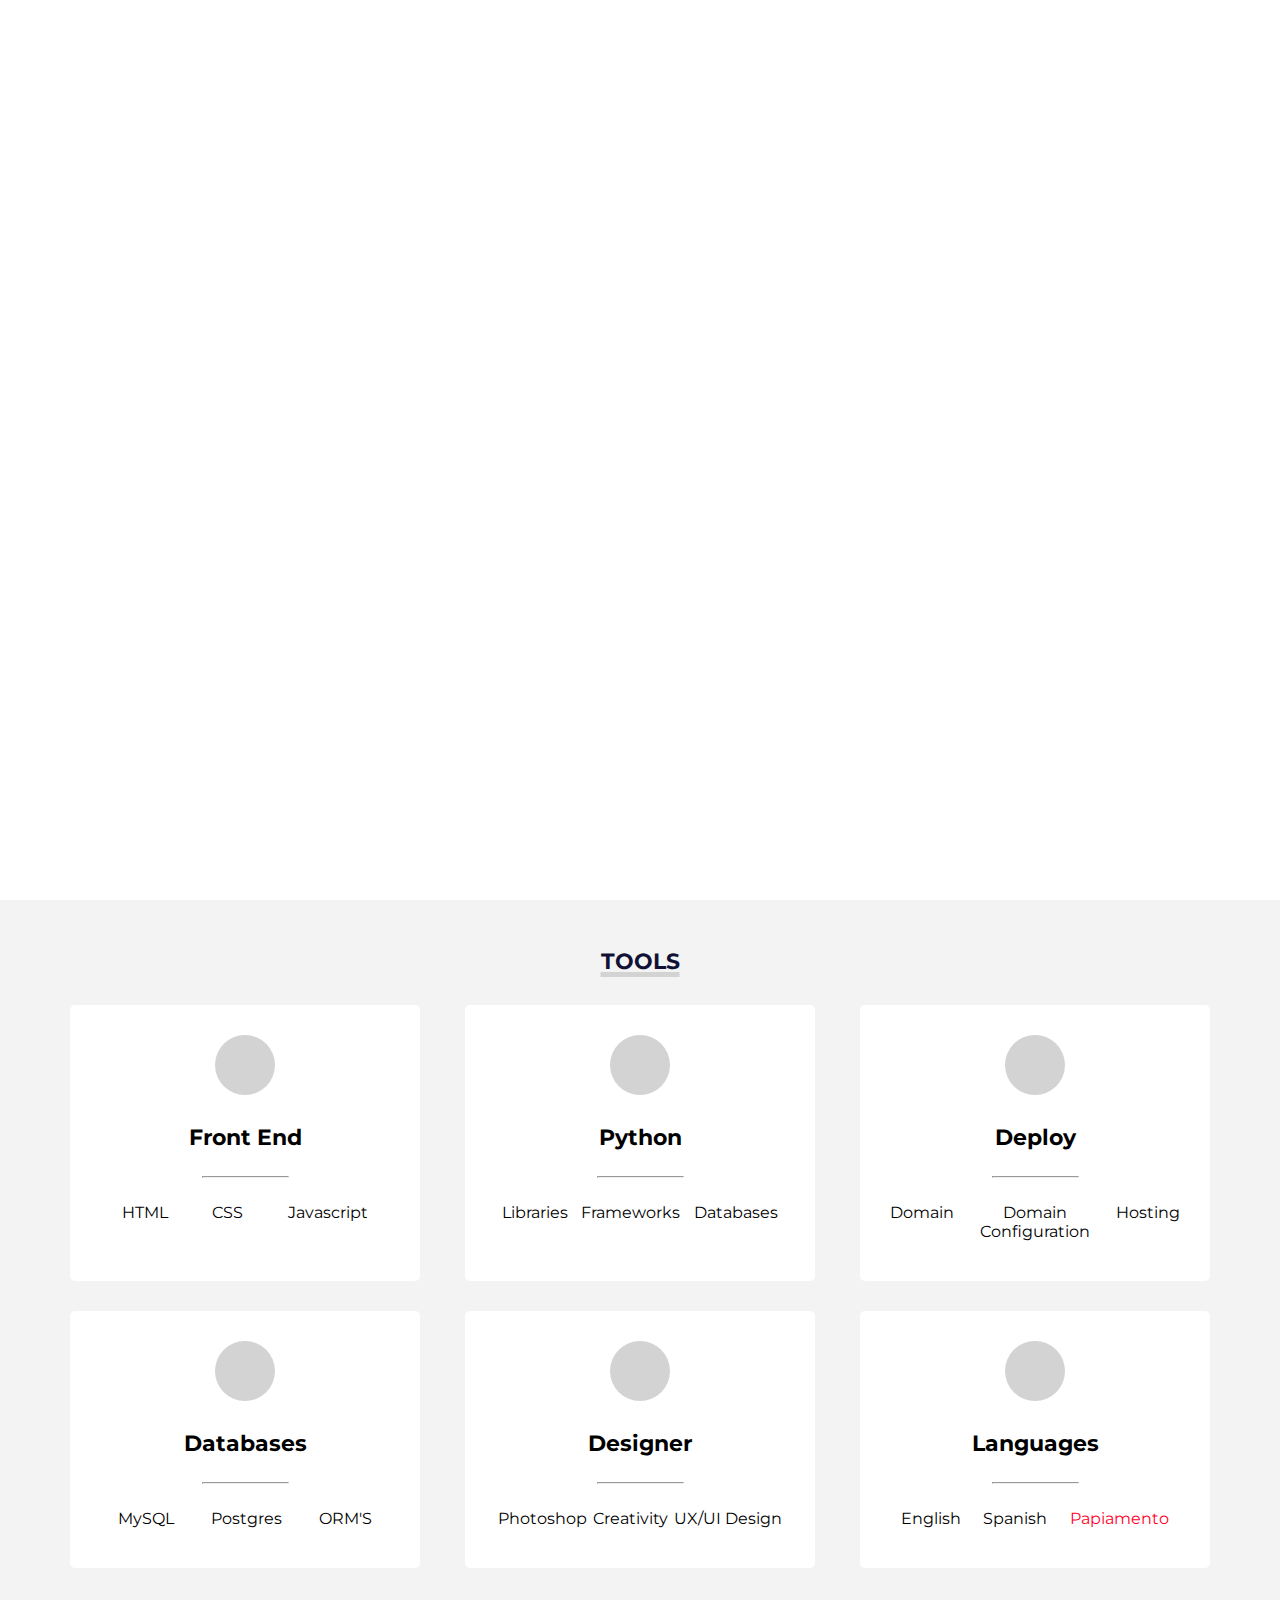
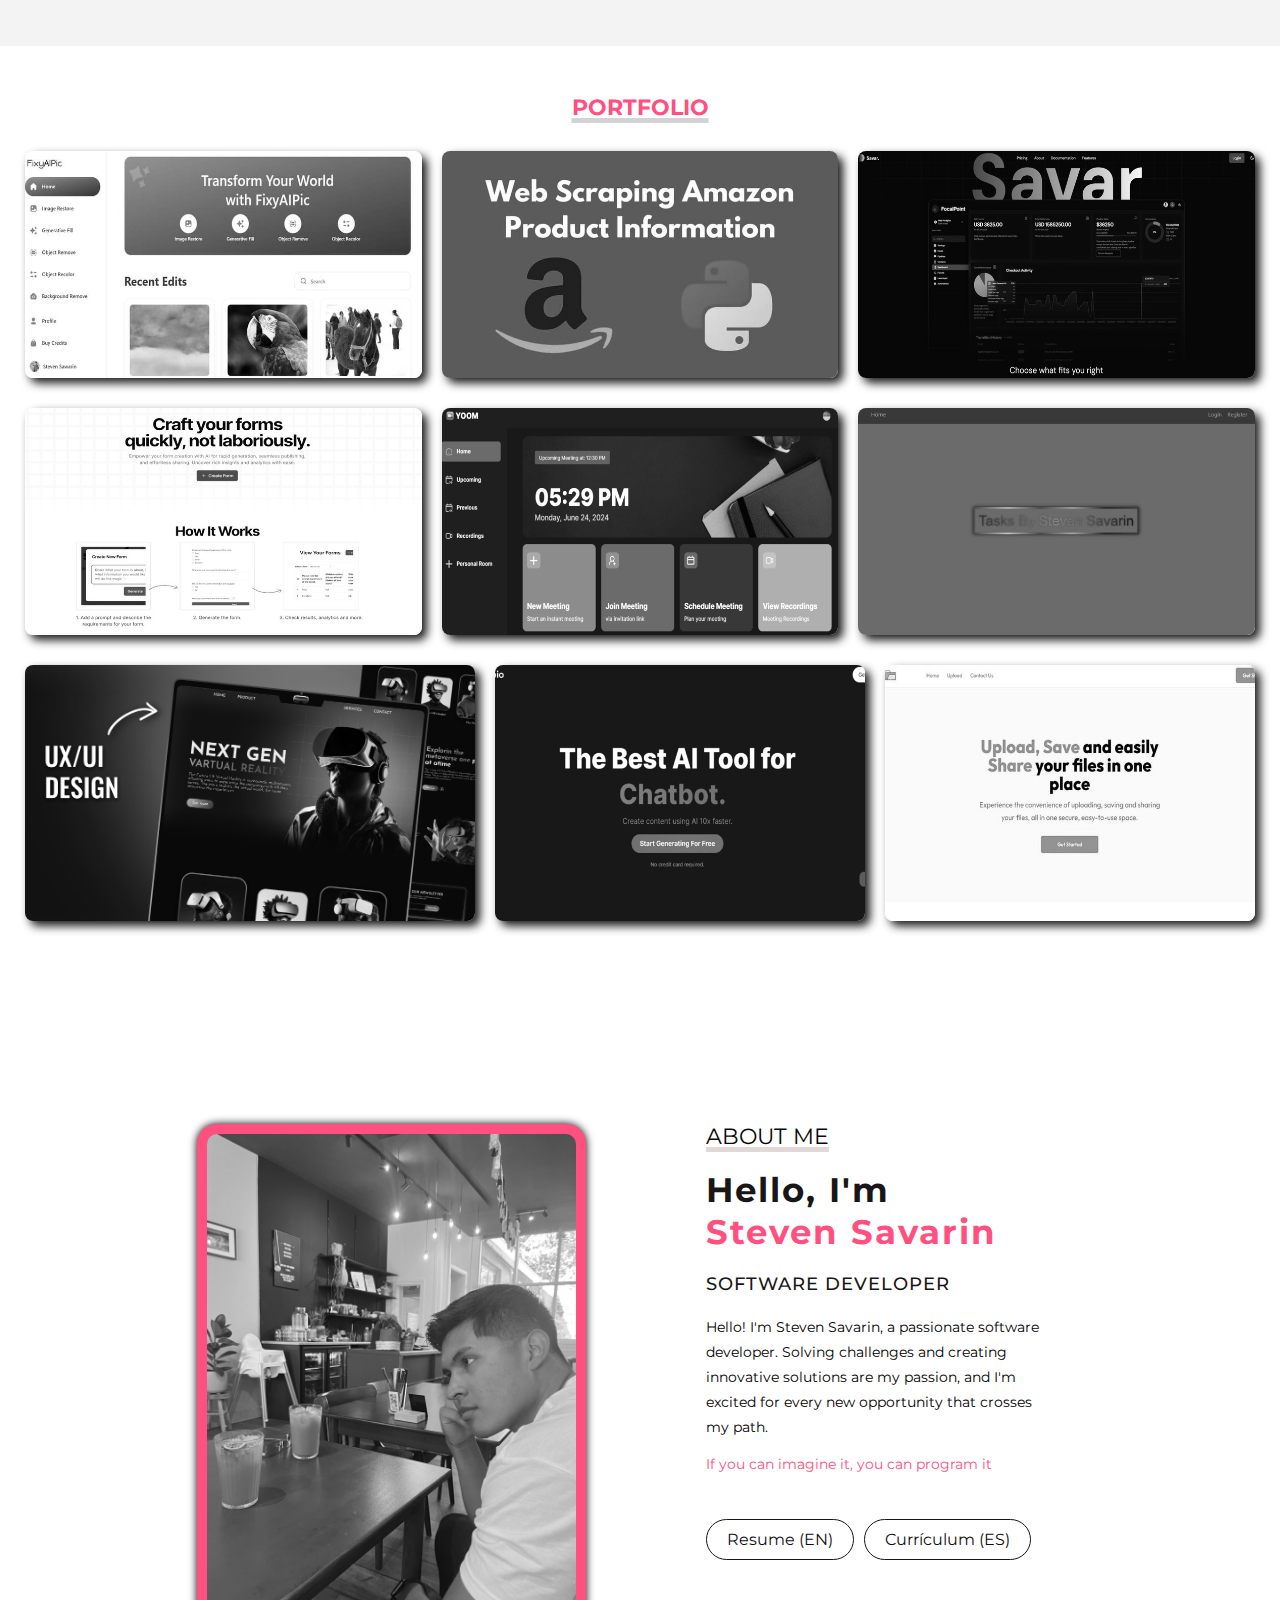
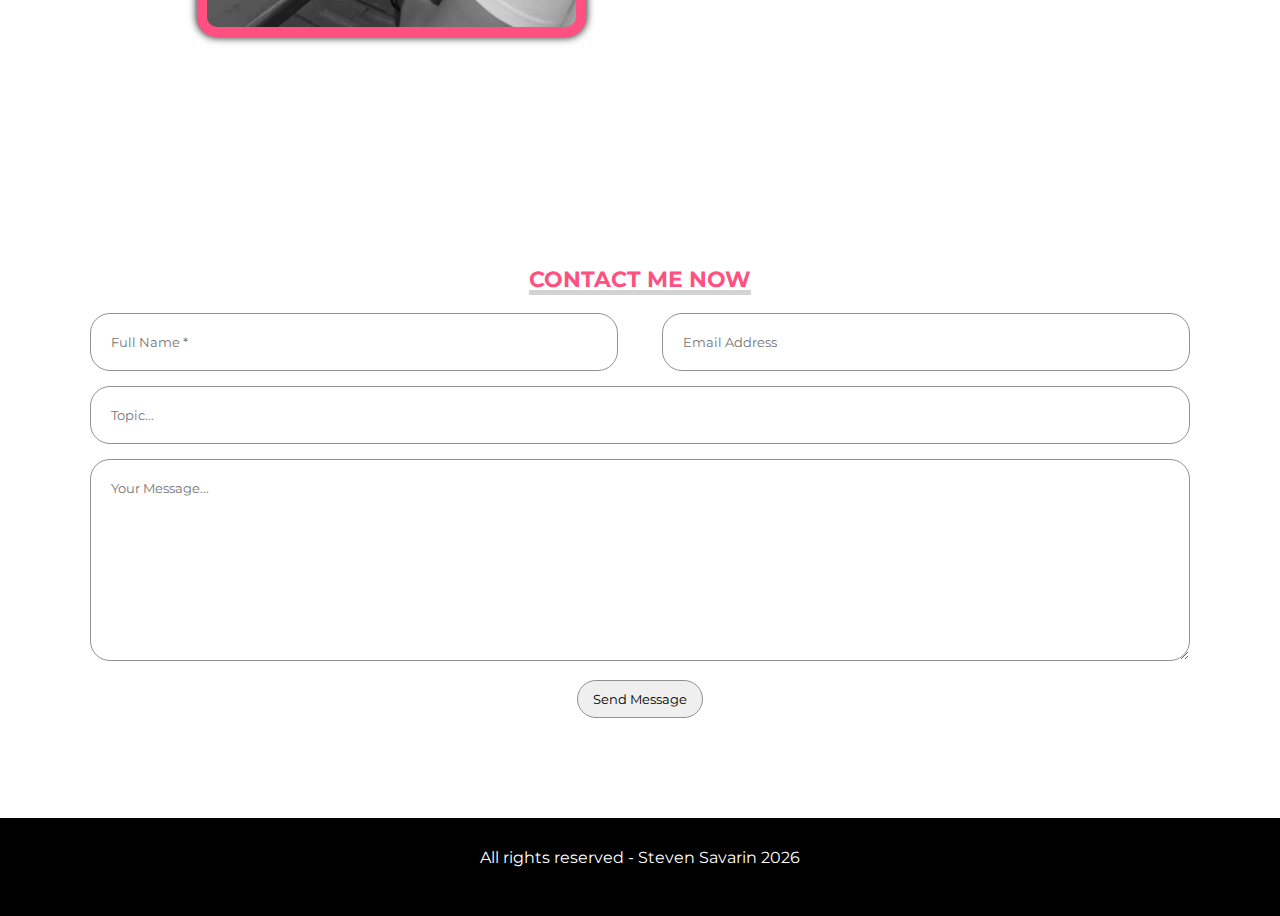
<file: index.html>
<!DOCTYPE html>
<html lang="en">

<head>
    <meta charset="UTF-8">
    <meta name="viewport" content="width=device-width, initial-scale=1.0">
    <meta name="description" content="Welcome to Steven Savarin's personal portfolio. Discover my projects, skills, and experience in web development.">
    <meta name="author" content="Steven Savarin">
    <link rel="icon" type="image/x-icon" href="img/monitor.svg">
    <link rel="stylesheet" href="https://cdnjs.cloudflare.com/ajax/libs/font-awesome/6.1.1/css/all.min.css" 
    integrity="sha512-KfkfwYDsLkIlwQp6LFnl8zNdLGxu9YAA1QvwINks4PhcElQSvqcyVLLD9aMhXd13uQjoXtEKNosOWaZqXgel0g==" 
    crossorigin="anonymous" referrerpolicy="no-referrer"/>
    <link rel="stylesheet" href="style.css">
    <title>Steven Savarin Developer</title>
</head>

<body>
    <section id="inicio">
        <div class="contenido">
            <header class=>
                <div class="contenido-header">
                    <h1 onclick="scrollToTop()">Steven</h1>
                    <nav id="nav" class="">
                        <ul id="links">
                            <li><a href="#inicio" class="seleccionado" onclick="seleccionar(this)">HOME</a></li>
                            <li><a href="#servicios" onclick="seleccionar(this)">TOOLS</a></li>
                            <li><a href="#portfolio" onclick="seleccionar(this)">PORTFOLIO</a></li>
                            <li><a href="#sobremi" onclick="seleccionar(this)">ABOUT ME</a></li>
                            <li><a href="#contacto" onclick="seleccionar(this)">CONTACT</a></li>
                        </ul>
                    </nav>
                  
                    <div id="icono-nav" onclick="responsiveMenu()">
                        <i class="fa-solid fa-bars"></i>
                    </div>

                    <div class="redes">
                        <a href="https://github.com/Stevensavarin" target="_blank"><i class="fab fa-github redes-icon"></i></a>
                        <a href="https://twitter.com/StevenSaWarin" target="_blank"><i class="fab fa-twitter redes-icon"></i></a>
                        <a href="https://www.linkedin.com/in/steven-savarin/" target="_blank"><i class="fab fa-linkedin redes-icon"></i></a>
                        <a href="mailto:srssdesing@gmail.com"><i class="fas fa-envelope redes-icon"></i></a>
                    </div>
                </div>
            </header>
            
            <div class="presentacion">
                <p class="bienvenida">Welcome</p>
                <h2 class="wave-animation">I'm <span>Steven Savarin</span> Software Developer</h2>
                <p class="descripcion">If you can imagine it, you can program it </p>
                <a href="#portfolio">Portfolio</a>
            </div>
        </div>
    </section>

    <section id="servicios" >
        <h3 class="titulo-seccion">TOOLS</h3>
        <div class="fila">
            <div class="servicio">
                <span class="icono"> <i class="fa-solid fa-code"></i></span>
                <h4>Front End</h4>
                <hr>
                <ul class="servicios-tag">
                    <li>HTML</li>
                    <li>CSS</li>
                    <li>Javascript</li>
                </ul>
                <p></p>
            </div>
            <div class="servicio">
                <span class="icono"><i class="fa-brands fa-python"></i></span>
                <h4>Python</h4>
                <hr>
                <ul class="servicios-tag">
                    <li>Libraries</li>
                    <li>Frameworks</li>
                    <li>Databases</li>
                </ul>
                <p></p>
            </div>
            <div class="servicio">
                <span class="icono"><i class="fas fa-laptop"></i></span>
                <h4>Deploy</h4>
                <hr>
                <ul class="servicios-tag">
                    <li>Domain</li>
                    <li>Domain Configuration</li>
                    <li>Hosting</li>
                </ul>
                <p></p>
            </div>
        </div>
        <div class="fila">
            <div class="servicio">
                <span class="icono"><i class="fa-solid fa-database"></i></span>
                <h4>Databases</h4>
                <hr>
                <ul class="servicios-tag">
                    <li>MySQL</li>
                    <li>Postgres</li>
                    <li>ORM'S</li>
                </ul>
                <p></p>
            </div>
            <div class="servicio">
                <span class="icono"><i class="fa-solid fa-palette"></i></span>
                <h4>Designer</h4>
                <hr>
                <ul class="servicios-tag">
                    <li>Photoshop</li>
                    <li>Creativity</li>
                    <li>UX/UI Design</li>
                </ul>
                <p></p>
            </div>
            <div class="servicio">
                <span class="icono"><i class="fa-solid fa-earth-americas"></i></span>
                <h4>Languages</h4>
                <hr>
                <ul class="servicios-tag">
                    <li>English</li>
                    <li>Spanish</li>
                    <li><a href="https://en.wikipedia.org/wiki/Papiamento" style="text-decoration: none; color: rgb(255, 0, 43);">Papiamento</a></li>
                </ul>
                <p></p>
            </div>
        </div>
    </section>

    <section id="portfolio" class=>
        <h3 class="titulo-seccion">PORTFOLIO</h3>
        <div class="fila">
            <div class="proyecto">
                <a href="https://fixyaipic.vercel.app/">
                    <div class="overlay"></div>
                    <img src="img/proyecto17.jpg" alt="AI Photo editor web">
                    <div class="info">
                        <h4>AI Photo Editor</h4>
                        <p>Next.js 14, TypeScript, Stripe, and MongoDB</p>
                    </div>
                </a>
            </div>
            <div class="proyecto">
                <a href="https://github.com/Stevensavarin/Web-scraping-python-Amazon-">
                    <div class="overlay"></div>
                    <img src="img/proyecto15.jpg" alt="Web scrapping project">
                    <div class="info">
                        <h4>Amazon web scraping</h4>
                        <p>Python</p>
                    </div>
            </div>
            <div class="proyecto">
                <a href="https://savarsaas.vercel.app/">
                    <div class="overlay"></div>
                    <img src="img/saas.jpg" alt="Website builder web">
                    <div class="info">
                        <h4>Website Builder</h4>
                        <p>Next.js 14, Bun, Stripe Connect, Prisma, and MySQL</p>
                    </div>
            </div>
        </div>
        <div class="fila">
            <div class="proyecto">
                <a href="https://ai-form-builder-seven.vercel.app/">
                    <div class="overlay"></div>
                    <img src="img/AI.jpg" alt="AI Form Builder web">
                    <div class="info">
                        <h4>AI Form Builder</h4>
                        <p>Next.js 14, TypeScript, Drizzle ORM, React, OpenAI, and Stripe</p>
                    </div>
                </a>
            </div>
            <div class="proyecto">
                <a href="https://video-conferencing-app-opal.vercel.app/">
                    <div class="overlay"></div>
                    <img src="img/proyecto18.png" alt="Zoom clone web">
                    <div class="info">
                        <h4>Zoom Clone</h4>
                        <p>Next.js 14, Stream, and Tailwind CSS</p>
                    </div>
                </a>
            </div>
            <div class="proyecto">
                <a href="https://github.com/Stevensavarin/Tasks_page">
                    <div class="overlay"></div>
                    <img src="img/proyecto6.jpg" alt="Tasks page project">
                    <div class="info">
                        <h4>Tasks Page</h4>
                        <p>Python/CSS/HTML/MySQL/Flask</p>
                    </div>
                </a>
            </div>
        </div>
        <div class="fila">
            <div class="proyecto">
                <a href="https://www.figma.com/proto/4B3y5JNgSMZkadFoIB1uTp/Scrolling?node-id=5-1438&node-type=frame&t=0gT1UxwXachu5j4N-0&scaling=min-zoom&content-scaling=fixed&page-id=0%3A1">
                    <div class="overlay"></div>
                    <img src="img/asdsads.png" alt="Figma Design">
                    <div class="info">
                        <h4>Virtual Reality Design</h4>
                        <p>Figma</p>
                    </div>
                </a>
            </div>
            <div class="proyecto">
                <a href="https://saa-s-ai-platform-with-next-js-13-react-tailwind-prisma-stripe.vercel.app/">
                    <div class="overlay"></div>
                    <img src="img/sabio.png" alt="Sabio web">
                    <div class="info">
                        <h4>Sabio - Saas AI Platform</h4>
                        <p>Next.js 13, React, Tailwind, Prisma, and Stripe</p>
                    </div>
                </a>
            </div>
            <div class="proyecto">
                <a href="https://www.stevensavarin.com/">
                    <div class="overlay"></div>
                    <img src="img/file_share.jpg" alt="SaveEase web">
                    <div class="info">
                        <h4>SaveEase - File Sharing App</h4>
                        <p>Next.js 14, React.js, Tailwind CSS, Firebase, and Clerk</p>
                    </div>
                </a>
            </div>
        </div>
    </section>


    <section id="sobremi">
        <div class="contenedor-foto">
            <img src="img/me.jpg" alt="steven savarin pensando">
        </div>
        <div class="sobremi">
            <p class="titulo-seccion">About me</p>
            <h2>Hello, I'm <span>Steven Savarin</span> </h2>
            <h3>Software Developer</h3>
            <p class="paragraph">Hello! I'm Steven Savarin, a passionate software developer. 
                Solving challenges and creating innovative solutions are my passion, 
                and I'm excited for every new opportunity that crosses my path.</p>
            <p class="descripcion">If you can imagine it, you can program it </p>
            <div class="contenedor-botones">
                <a href="steven_resume.pdf" target="_blank">Resume (EN)</a>
                <a href="steven_resume_es.pdf" target="_blank">Currículum (ES)</a>
            </div>
        </div>
    </section>
    
    <section id="contacto">
        <h3 class="titulo-seccion">Contact me now</h3>
        <div class="contenedor-form">
            <form id="contact-form">
                <div class="fila mitad">
                    <input type="text" id="nombre" placeholder="Full Name *" class="input-mitad">
                    <input type="email" id="email" name="email" placeholder="Email Address" class="input-mitad" autocomplete="email">
                </div>
                <div class="fila">
                    <input type="text" id="tema" placeholder="Topic..." class="input-full">
                </div>
                <div class="fila">
                    <textarea id="mensaje" cols="30" rows="10" placeholder="Your Message..." class="input-full"></textarea>
                </div>

                <input type="submit" value="Send Message" class="btn-enviar">
            </form>
        </div>
    </section>

    <div id="mensaje-confirmacion" class="confirmation-message">
        Thank you for contacting me. I will contact you soon.
    </div>

    <script src="enviar_correo.js"></script>

    <footer>
        <p>All rights reserved - Steven Savarin <span id="year"></span></p>
        <div class="redes">
            <a href="https://github.com/Stevensavarin"><i class="fab fa-github"></i></a>
            <a href="https://twitter.com/srssdesing1"><i class="fab fa-twitter"></i></a>
            <a href="https://www.linkedin.com/in/steven-savarin/"><i class="fab fa-linkedin"></i></a>
            <a href="mailto:sawarinsteven@gmail.com"><i class="fas fa-envelope"></i></a>
        </div>
    </footer>

    <script>
        function scrollToTop() {
            window.scrollTo({ top: 0, behavior: 'smooth' });
        }
    </script>
    <script src="script.js"></script>
    
</body>

</html>
</file>
<file: style.css>
@import url('https://fonts.googleapis.com/css2?family=Montserrat:wght@200;300;400;500;600&display=swap');
        * {
            margin: 0;
            padding: 0;
            box-sizing: border-box;
            font-family: 'Montserrat';
        }
        
        html {
            scroll-behavior: smooth;
        }

        /* *********************/
        /* seccion I N I C I O */
        /* *********************/
        
        
        #inicio {
            background: linear-gradient(rgba(0, 0, 0, 0.7), rgba(0, 0, 0, 0.7)), url("https://media2.giphy.com/media/v1.Y2lkPTc5MGI3NjExcnNhZ2ZldHd3dDI5ZjJ0MWhndGptMmN5b3FqeHdjN2h0cG1rZ2oyciZlcD12MV9pbnRlcm5hbF9naWZfYnlfaWQmY3Q9Zw/W9SXXoBoDcZEMH6ps0/giphy.webp");
            background-size: cover;
            background-position: center center;
            height: 100vh;
            background-attachment: fixed;
            opacity: 0;
            animation: fadeIn 2s ease forwards;
            position: relative;
            z-index: 9999;
        }
          
        @keyframes fadeIn {
            from {
              opacity: 0;
            }
            to {
              opacity: 1;
            }
        }
        @keyframes fadeIn {
            from {
              opacity: 0;
            }
            to {
              opacity: 1;
            }
        }

        .redes-icon {
            font-size: 25px;
        }

        #inicio .contenido header {
            background-color: rgba(0, 0, 0, .8);
            position: fixed;
            width: 100%;
            z-index: 100;
            top: 0;
        }
        
        h1, #icono-nav {
            cursor: pointer;
        }

        #inicio .contenido header .contenido-header {
            max-width: 1100px;
            margin: auto;
            display: flex;
            justify-content: space-between;
            align-items: center;
            padding: 10px 20px;
        }
        
        #inicio .contenido header .contenido-header h1 {
            text-align: center;
            color: #ff5080;
        }
        
        #inicio .contenido header .contenido-header nav ul {
            list-style: none;
            display: flex;
            align-items: center;
        }
        
        #inicio .contenido header .contenido-header nav ul li a {
            text-decoration: none;
            color: #fff;
            margin: 0 12px;
            font-weight: 400;
            transition: .5s;
        }
        
        #inicio .contenido header .contenido-header nav ul li a:hover {
            color: #ff5080;
        }
        
        #inicio .contenido header .contenido-header .redes a {
            text-decoration: none;
            color: #fff;
            display: inline-block;
            margin-left: 10px;
            transition: .5s;
        }
        
        #inicio .contenido header .contenido-header .redes a:hover {
            color: #ff5080;
        }
        
        #inicio .contenido header .contenido-header .seleccionado {
            color: #ff5080;
        }
        
        #inicio .contenido .presentacion {
            max-width: 1100px;
            height: 100vh;
            margin: auto;
            color: #fff;
            display: flex;
            flex-direction: column;
            align-items: center;
            justify-content: center;
        }

        h2 span {
            display: inline-block;
            animation: wave 3s infinite linear;
          }
          
          @keyframes wave {
            0%, 100% {
              transform: translateY(0);
            }
            25% {
              transform: translateY(-3px);
            }
            50% {
              transform: translateY(0);
            }
            75% {
              transform: translateY(3px);
            }
          }

        #inicio .contenido .presentacion .bienvenida {
            font-size: 16px;
            margin-bottom: 20px;
            text-transform: uppercase;
            letter-spacing: 5px;
        }
        
        #inicio .contenido .presentacion h2 {
            font-size: 40px;
            margin-bottom: 25px;
            text-align: center;
        }
        
        #inicio .contenido .presentacion h2 span {
            font-size: 60px;
            color: #ff5080;
        }

        .descripcion {
            animation: moveBackAndForth 2s ease-in-out infinite alternate;
        }
          
        @keyframes moveBackAndForth {
            0% {
              transform: translateX(0);
            }
            100% {
              transform: translateX(10px);
            }
        }

        #inicio .contenido .presentacion .descripcion {
            max-width: 700px;
            margin: 25px auto;
            font-size: 18px;
            text-align: center;
        }
        
        #inicio .contenido .presentacion a {
            text-decoration: none;
            display: inline-block;
            margin: 25px;
            padding: 20px 25px;
            border: 2px solid #fff;
            border-radius: 50px;
            color: #fff;
            font-weight: bold;
            text-transform: uppercase;
            transition: .5s;
        }
        
        #inicio .contenido .presentacion a:hover {
            background-color: #ff5080;
        }
        
        #icono-nav {
            color: #fff;
            display: none;
        }
        /* *********************/
        /* seccion S O B R E  M I */
        /* *********************/
        
        #sobremi {
            max-width: 1113px;
            margin: auto;
            padding: 125px 113px;
            color: #181616;
            display: flex;
        }
        
        
        #sobremi .contenedor-foto {
            max-width: 400px;
            margin-right: 80px;
        }
        
        #sobremi .contenedor-foto img {
            padding: 10px;
            width: 100%;
            border-radius: 20px;
            background-color: #ff5080;
            box-shadow: 0px 0px 9px 0px #000000;
        }
        
        #sobremi .sobremi {
            margin: 0 40px;
        }
        
        #sobremi .sobremi .titulo-seccion {
            font-size: 22px;
            text-transform: uppercase;
            color: #080808;
            text-decoration: underline;
            text-decoration-color: #e2d8d8;
            text-decoration-thickness: 5px;
        }
        
        #sobremi .sobremi h2 {
            font-size: 34px;
            font-weight: bold;
            margin: 20px 0;
            letter-spacing: 2px;
        }
        
        #sobremi .sobremi h2 span {
            color: #ff5080;
        }
        
        #sobremi .sobremi h3 {
            font-size: 18px;
            font-weight: 500;
            text-transform: uppercase;
            margin-bottom: 20px;
            letter-spacing: 1px;
        }
        
        #sobremi .sobremi p {
            font-size: 14px;
            line-height: 25px;
            color: #ff5080;
            margin-bottom: 12px;
        }
        
        #sobremi .sobremi a {
            display: inline-block;
            text-decoration: none;
            color: #111010;
            border-radius: 30px;
            border: 1px solid #161515;
            padding: 10px 20px;
            margin-top: 30px;
            transition: .5s;
        }
        
        #sobremi .sobremi a:hover {
            background-color: #ff5080;
            color: #131212;
        }

        #sobremi .sobremi .paragraph{
            font-size: 1m;
            color: #000;
        }

        .contenedor-botones {
            display: flex;
            gap: 10px;
        }

        .contenedor-botones a {
            display: inline-block;
            padding: 10px 20px;
            text-decoration: none;
            color: white;
            border-radius: 5px;
            transition: background-color 0.3s;
        }

        /* *********************/
        /* seccion S E R V I C I O S */
        /* *********************/
        
        #servicios {
            padding: 48px 15px;
            text-align: center;
            background-color: #f3f3f3;
        }
        
        #servicios .titulo-seccion {
            text-align: center;
            font-size: 22px;
            text-transform: uppercase;
            color: #111135;
            text-decoration: underline;
            text-decoration-color: #d3d3d3;
            text-decoration-thickness: 5px;
        }
        
        #servicios .fila {
            display: flex;
            justify-content: space-between;
            max-width: 1150px;
            margin: 30px auto;
        }
        
        #servicios .fila .servicio {
            width: 350px;
            max-width: 100%;
            background-color: #fff;
            padding: 30px;
            margin: 0 5px;
            border-radius: 5px;
            transition: .5s;
            overflow: hidden;
        }
        
        #servicios .fila .servicio:hover {
            box-shadow: 5px 5px 10px #ff5080, -5px -5px 10px #000000;
        }
        
        #servicios .fila .servicio .icono {
            display: inline-block;
            width: 60px;
            height: 60px;
            border-radius: 50%;
            background-color: #d3d3d3;
            padding: 20px;
            margin-bottom: 25px;
        }
        
        #servicios .fila .servicio h4 {
            font-size: 22px;
            margin-bottom: 25px;
        }
        
        #servicios .fila .servicio hr {
            width: 30%;
            margin: auto;
            color: #000;
            margin-bottom: 25px;
        }
        
        #servicios .fila .servicio ul {
            list-style: none;
            display: flex;
            justify-content: space-around;
            margin-bottom: 10px;
        }
        
        #servicios .fila .servicio p {
            font-size: 14px;
            line-height: 22px;
        }

        /* *********************/
        /* seccion P O R T F O L I O */
        /* *********************/
        
        #portfolio {
            padding: 48px 15px;
            margin: auto;
            background: linear-gradient(rgba(0, 0, 0, 0.7), rgba(0, 0, 0, 0.7)), url("https://media2.giphy.com/media/v1.Y2lkPTc5MGI3NjExb3F0ZWV5Ynh2Z2FqZjdrcno4MGR4NnBuMGh5c2tybjFsZHg3MjZ2ciZlcD12MV9pbnRlcm5hbF9naWZfYnlfaWQmY3Q9Zw/nHyZigjdO4hEodq9fv/giphy.webp");
            background-size: cover;
            background-position: center center;
            background-attachment: fixed;
            position: relative;
        }
        
        #portfolio .titulo-seccion {
            text-align: center;
            font-size: 22px;
            text-transform: uppercase;
            color: #ff5080;
            text-decoration: underline;
            text-decoration-color: #d3d3d3;
            text-decoration-thickness: 5px;
            animation: moveBackAndForth 1s ease-in-out infinite alternate;

        }
        
        #portfolio .fila {
            display: flex;
            margin: 30px 0;
            flex-wrap: nowrap;
            justify-content: center;
            flex-direction: row;
        }
        
        #portfolio .fila .proyecto {
            max-width: 450px;
            margin: 0 10px;
            position: relative;
            overflow: hidden;
            border-radius: 8px;
            box-shadow: 5px 5px 10px rgba(0, 0, 0, 0.9);
            transition: transform 0.3s ease; /* Agregar una transición suave a la propiedad transform */
        }
        
        #portfolio .fila .proyecto:hover {
            transform: translateX(10px); /* Mover el elemento 10px hacia la derecha al pasar el cursor */
        }
        
        #portfolio .fila .proyecto img {
            width: 100%;
            height: 100%;
            ;
            filter: grayscale(1);
            object-fit: cover;
            transition: .5s;
        }
        
        #portfolio .fila .proyecto:hover img {
            filter: grayscale(0);
        }
        
        #portfolio .fila .proyecto .info {
            position: absolute;
            left: 0px;
            background-color: rgba(0, 0, 0, 0.8);
            color: #ff5080;
            width: 100%;
            padding: 10px;
            opacity: 0;
            bottom: -40px;
            transition: .5s;
        }
        
        #portfolio .fila .proyecto:hover .info {
            opacity: 1;
            bottom: 0;
        }
        /* *********************/
        /* seccion C O N T A C T O */
        /* *********************/
        
        #contacto {
            padding: 100px 15px;
            background: linear-gradient(rgba(0, 0, 0, 0.7), rgba(0, 0, 0, 0.7)), url("https://media2.giphy.com/media/v1.Y2lkPTc5MGI3NjExczhqOW5vMzR3N3J4czBoYTVianEwaWptazFpcnZwM2VvNmZkeG16eSZlcD12MV9pbnRlcm5hbF9naWZfYnlfaWQmY3Q9Zw/YxfllYGDqLRyE/giphy.webp");
            background-size: cover;
            background-position: center center;
            background-attachment: fixed;
            position: relative;
        }
        
        #contacto .titulo-seccion {
            margin-bottom: 20px;
            animation: wave 2s infinite linear;
        }
        
        #contacto .contenedor-form {
            max-width: 1100px;
            margin: auto;
        }
        
        #contacto .contenedor-form .fila {
            margin-bottom: 15px;
        }
        
        #contacto .contenedor-form .mitad {
            display: flex;
            justify-content: space-between;
        }
        
        #contacto .contenedor-form input,
        #contacto .contenedor-form textarea {
            padding: 20px;
            border-radius: 20px;
            border: none;
            border: 1px solid #919191;
        }
        
        #contacto .contenedor-form .mitad input {
            width: 48%;
        }
        
        #contacto .contenedor-form .input-full {
            width: 100%;
        }
        
        #contacto .titulo-seccion {
            text-align: center;
            font-size: 22px;
            text-transform: uppercase;
            color: #ff5080;
            text-decoration: underline;
            text-decoration-color: #d3d3d3;
            text-decoration-thickness: 5px;
        }
        
        #contacto .btn-enviar {
            display: block;
            margin: auto;
            cursor: pointer;
            transition: .5s;
            padding: 10px 15px !important;
        }
        
        #contacto .btn-enviar:hover {
            background-color: #ff5080;
            color: #fff;
        }

        .confirmation-message {
            display: none;
            background-color: #4CAF50;
            color: white;
            text-align: center;
            padding: 10px;
            position: fixed;
            bottom: 20px;
            right: 20px;
            border-radius: 5px;
            animation: fadeInOut 5s ease-in-out;
        }
        
        @keyframes fadeInOut {
            0%, 100% { opacity: 0; }
            10%, 90% { opacity: 1; }
        }

        /* *********************/
        /* seccion F O O T E R */
        /* *********************/
        
        footer {
            background-color: #000;
            color: #fff;
            text-align: center;
            padding: 30px 0;
        }
        
        footer a {
            text-decoration: none;
            color: #fff;
            display: inline-block;
            margin: 5px;
            font-size: 26px;
        }
        /* *********************/
        /* seccion R E S P O N S I V E */
        /* *********************/
        
        @media screen and (max-width: 800px) {
            .redes {
                display: block;
                text-align: center;
            }
            nav {
                display: none;
            }
            nav.responsive {
                display: block;
                background-color: rgba(0, 0, 0, .8);
                width: 100%;
                position: absolute;
                top: 48px;
                left: 0;
                padding: 10px 0;
            }
            nav.responsive ul {
                display: block !important;
                text-align: center;
            }
            nav.responsive ul li {
                margin: 5px 0;
            }
            #icono-nav {
                display: block;
            }
            #inicio .contenido .presentacion h2 {
                font-size: 40px;
            }
        
            #sobremi {
                padding: 50px 0;
                display: block;
            }
            #sobremi .contenedor-foto {
                max-width: 200px;
                margin: auto;
            }
            #sobremi .contenedor-foto img {
                padding: 8px;
            }
            #sobremi .sobremi .titulo-seccion {
                text-align: center;
            }
            #sobremi .sobremi h2 {
                font-size: 25px;
                text-align: left;
            }

            #servicios {
                padding: 50px 15px;
            }
            #servicios .fila {
                display: block;
            }
            #servicios .fila .servicio {
                margin: 10px auto;
            }

            .contenedor-skills {
                padding: 50px 20px;
            }

            #portfolio {
                padding: 50px 0;
            }
            #portfolio .fila {
                display: block;
            }
            #portfolio .fila .proyecto {
                margin: 10px auto;
            }

            #contacto {
                padding: 50px 15px;
            }
            #contacto .contenedor-form .mitad {
                margin-bottom: 15px;
                display: block;
            }
            #contacto .contenedor-form .mitad input {
                width: 100%;
                margin-bottom: 15px;
            }

            .confirmation-message {
                display: none;
                background-color: #4CAF50;
                color: white;
                text-align: center;
                padding: 10px;
                position: fixed;
                bottom: 20px;
                right: 20px;
                border-radius: 5px;
                animation: fadeInOut 5s ease-in-out;
            }
            
            @keyframes fadeInOut {
                0%, 100% { opacity: 0; }
                10%, 90% { opacity: 1; }
            }
            
            @media (max-width: 768px) {
                .confirmation-message {
                    font-size: 14px;
                    padding: 8px;
                    bottom: 10px;
                    right: 10px;
                }

                #inicio, #portfolio, #contacto {
                    background-attachment: scroll;
                }
            }
        }
</file>
